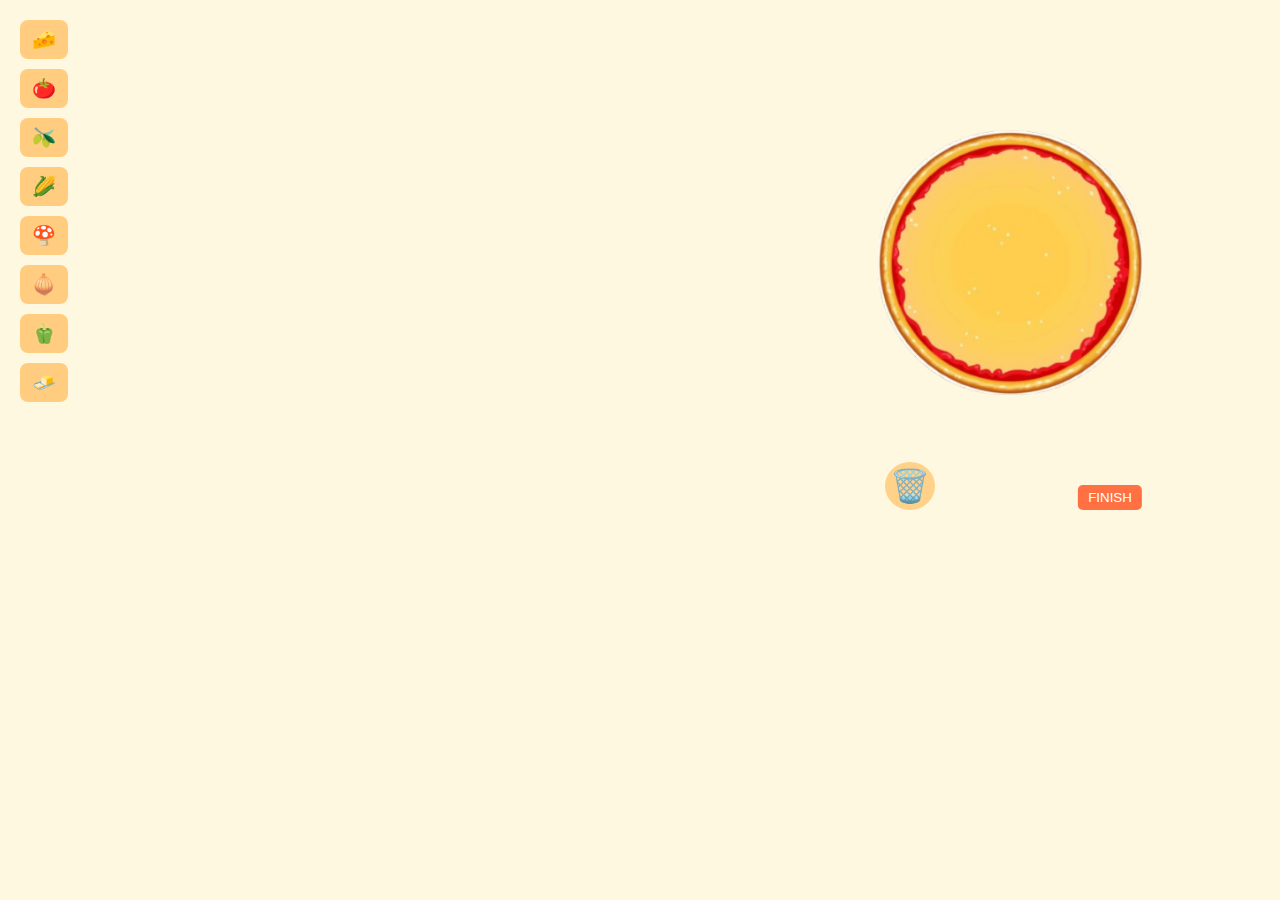
<file: index.html>
<!DOCTYPE html>
<html lang="en">
<head>
  <meta charset="UTF-8" />
  <meta name="viewport" content="width=device-width, initial-scale=1" />
  <title>Pizza Builder</title>
  <link rel="stylesheet" href="style.css" />
</head>
<body>
  <div id="game-screen" class="container">
    <div class="topping-list">
      <div class="topping-item" draggable="true" data-topping="cheese">🧀</div>
      <div class="topping-item" draggable="true" data-topping="tomato">🍅</div>
      <div class="topping-item" draggable="true" data-topping="olives">🫒</div>
      <div class="topping-item" draggable="true" data-topping="corn">🌽</div>
      <div class="topping-item" draggable="true" data-topping="mushroom">🍄</div>
      <div class="topping-item" draggable="true" data-topping="onion">🧅</div>
      <div class="topping-item" draggable="true" data-topping="capsicum">🫑</div>
      <div class="topping-item" draggable="true" data-topping="paneer">🧈</div>
    </div>

    <div id="pizza-container">
      <img id="pizza-base" src="assets/images/pizza-base.png" alt="Pizza Base" />
      <div id="bin" class="hidden">🗑️</div>
      <button id="finish-btn">FINISH</button>
    </div>
  </div>

  <script src="script.js"></script>
</body>
</html>
</file>
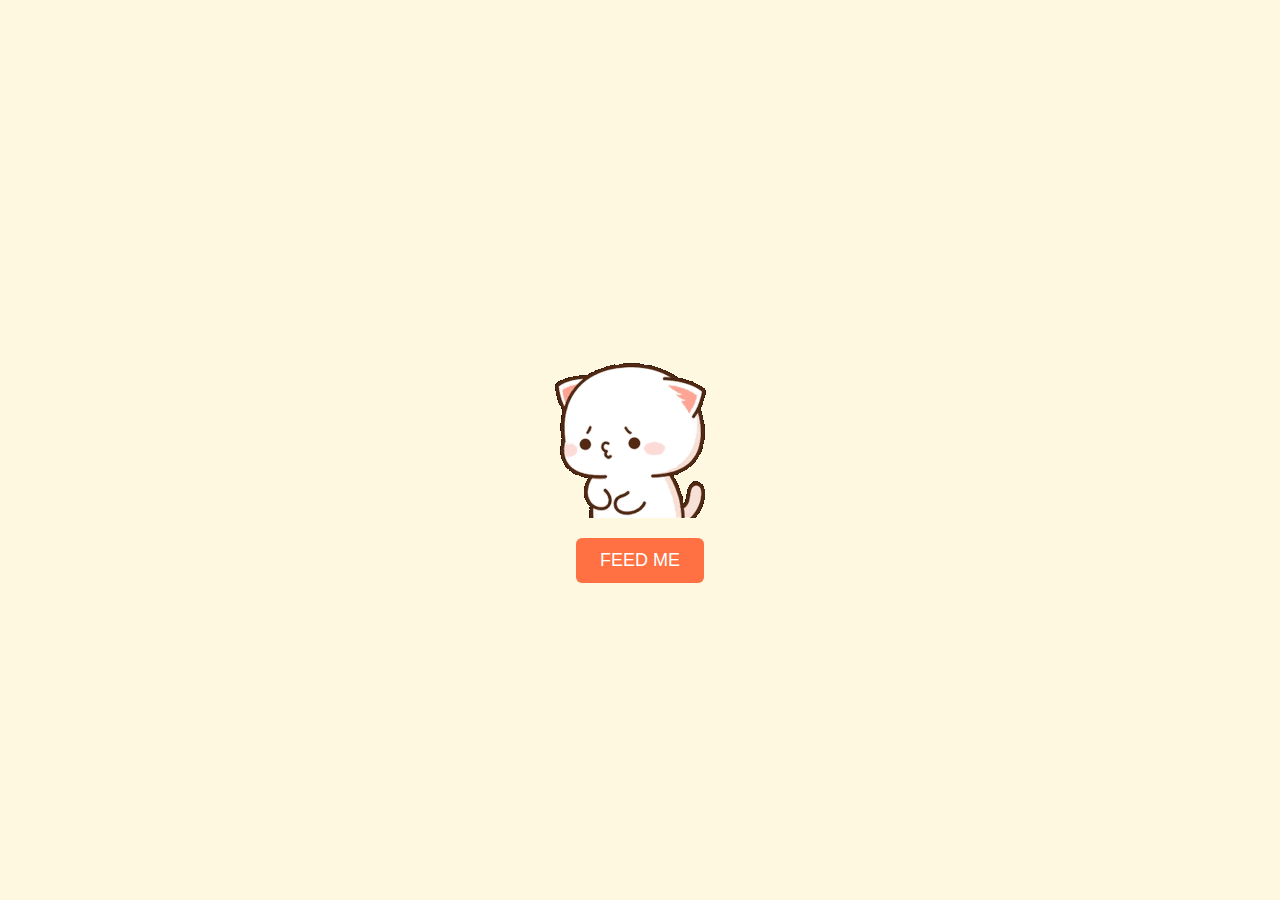
<file: hungrycat.html>
<!DOCTYPE html>
<html lang="en">
<head>
  <meta charset="UTF-8" />
  <meta name="viewport" content="width=device-width, initial-scale=1.0"/>
  <title>Hungry Cat</title>
  <style>
    body {
      margin: 0; padding: 0;
      background: #fff8e1;
      display: flex;
      flex-direction: column;
      justify-content: center;
      align-items: center;
      height: 100vh;
      font-family: Arial, sans-serif;
      gap: 20px;
    }
    img {
      max-width: 80%;
      height: auto;
    }
    button {
      padding: 12px 24px;
      background-color: #ff7043;
      color: white;
      border: none;
      border-radius: 6px;
      cursor: pointer;
      font-size: 18px;
    }
    button:hover {
      background-color: #f4511e;
    }
  </style>
</head>
<body>
  <img src="assets/gifs/hungrycat.gif" alt="Hungry Cat" />
  <button id="feed-me-btn" onclick="window.location.href='pizzaeating.html'">FEED ME</button>

  <script>
    document.getElementById('feed-me-btn').addEventListener('click', () => {
      // Navigate to pizza eating gif page
      window.location.href = 'pizzaeating.html';
    });
  </script>
</body>
</html>
</file>
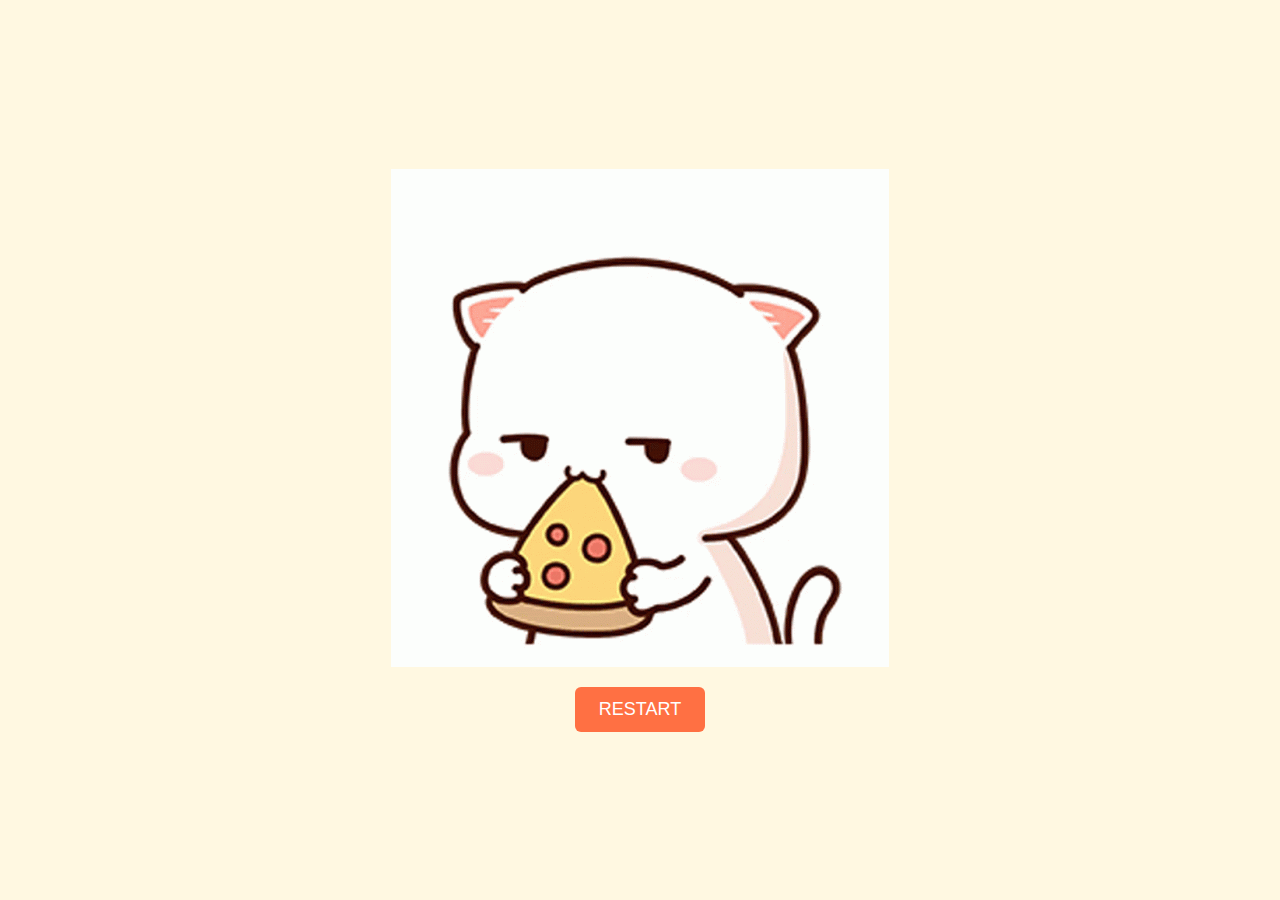
<file: pizzaeating.html>
<!DOCTYPE html>
<html lang="en">
<head>
  <meta charset="UTF-8" />
  <meta name="viewport" content="width=device-width, initial-scale=1.0"/>
  <title>Pizza Eating</title>
  <style>
    body {
      margin: 0; padding: 0;
      background: #fff8e1;
      display: flex;
      flex-direction: column;
      justify-content: center;
      align-items: center;
      height: 100vh;
      font-family: Arial, sans-serif;
      gap: 20px;
    }
    img {
      max-width: 40%;
      height: auto;
    }
    button {
      padding: 12px 24px;
      background-color: #ff7043;
      color: white;
      border: none;
      border-radius: 6px;
      cursor: pointer;
      font-size: 18px;
    }
    button:hover {
      background-color: #f4511e;
    }
  </style>
</head>
<body>
  <img src="assets/gifs/pizzaeating.gif" alt="Pizza Eating" />
  <button id="restart-btn">RESTART</button>

  <script>
    document.getElementById('restart-btn').addEventListener('click', () => {
      window.location.href = 'index.html';
    });
  </script>
</body>
</html>
</file>
<file: style.css>
* {
  margin: 0;
  padding: 0;
  box-sizing: border-box;
}

html, body {
  height: 100%;
}

body {
  font-family: Arial, sans-serif;
  background-color: #fff8e1;
  padding: 20px;
}

.container {
  display: flex;
  justify-content: space-between;
  align-items: flex-start;
  gap: 20px;
}

/* Topping list */
.topping-list {
  display: flex;
  flex-direction: column;
  gap: 10px;
}

.topping-item {
  background-color: #ffcc80;
  padding: 8px 12px;
  border-radius: 8px;
  font-size: 1.2rem;
  cursor: grab;
  white-space: nowrap;
}

.topping-item:hover {
  background-color: #ffb74d;
}

/* Pizza Container */
#pizza-container {
  position: relative;
  width: 500px;
  max-width: 100%;
  aspect-ratio: 1 / 1;
  background-color: #fff8e1;
  border-radius: 0; /* rectangular */
  overflow: hidden;
}

#pizza-base {
  width: 100%;
  height: 100%;
  object-fit: contain;
}

/* Dropped Toppings */
.pizza-topping {
  position: absolute;
  cursor: grab;
  transform: translate(-50%, -50%);
}

.pizza-topping img {
  width: 15%;
  max-width: 80px;
  min-width: 40px;
  height: auto;
}

/* Bin */
#bin {
  position: absolute;
  bottom: 10px;
  left: 30%;
  transform: translateX(-50%);
  font-size: 2rem;
  padding: 5px;
  background: rgba(255, 204, 128, 0.9);
  border-radius: 50%;
  display: flex;
  justify-content: center;
  align-items: center;
}

.hidden {
  display: none;
}

/* Finish Button */
#finish-btn {
  position: absolute;
  bottom: 10px;
  right: 30%;
  transform: translateX(50%);
  padding: 5px 10px;
  background: #ff7043;
  color: white;
  border: none;
  border-radius: 5px;
  cursor: pointer;
}

#finish-btn:hover {
  background: #f4511e;
}
</file>
